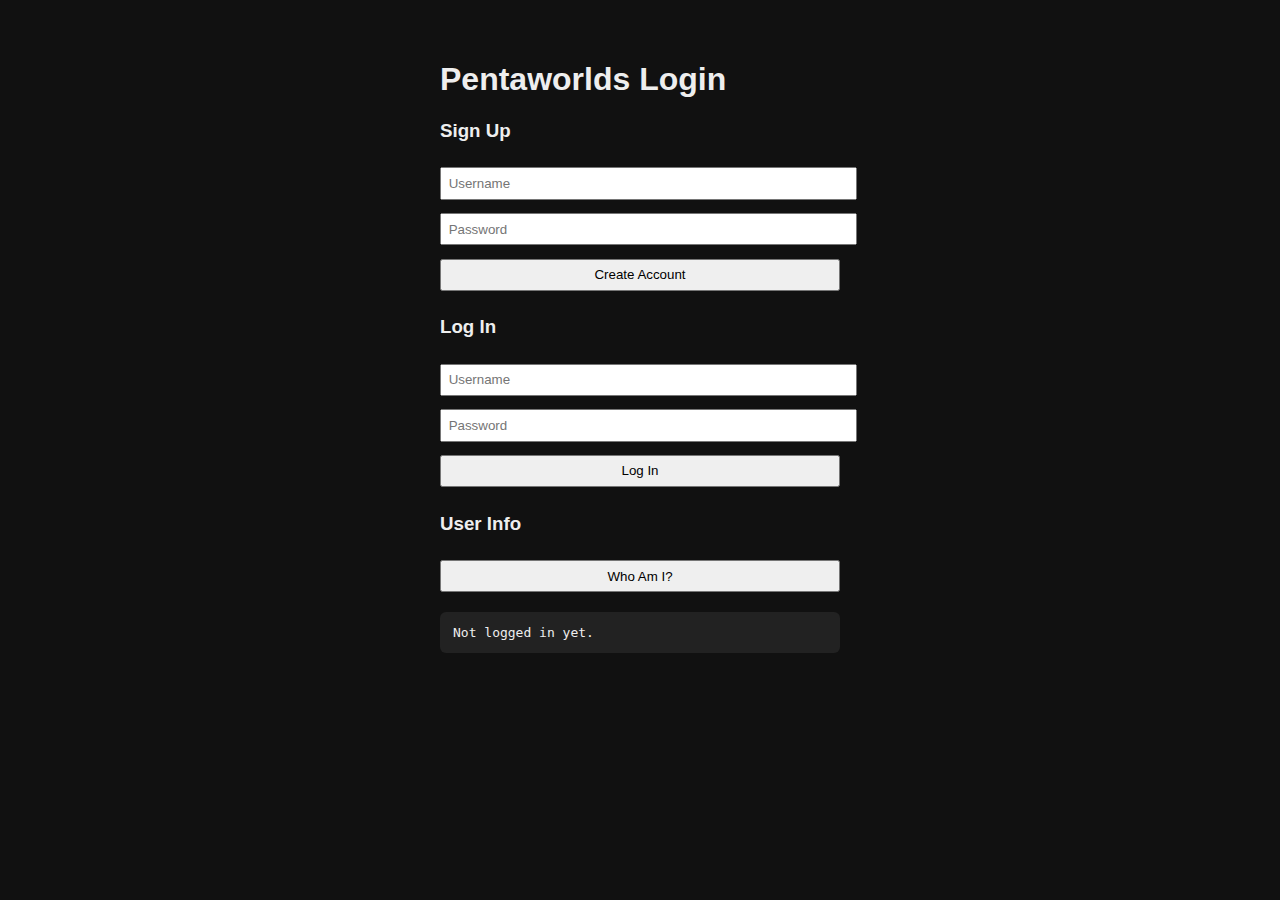
<file: frontend/login.html>
<!DOCTYPE html>
<html lang="en">
<head>
  <meta charset="UTF-8" />
  <meta name="viewport" content="width=device-width, initial-scale=1.0"/>
  <title>Pentaworlds Login</title>
  <style>
    body { font-family: sans-serif; padding: 2em; background: #111; color: #eee; }
    input, button { padding: 0.5em; margin: 0.5em 0; width: 100%; }
    .container { max-width: 400px; margin: auto; }
    .token-box { word-break: break-all; background: #222; padding: 1em; border-radius: 6px; }
  </style>
</head>
<body>
  <div class="container">
    <h1>Pentaworlds Login</h1>

    <h3>Sign Up</h3>
    <input id="signup-username" placeholder="Username" />
    <input id="signup-password" type="password" placeholder="Password" />
    <button onclick="signup()">Create Account</button>

    <h3>Log In</h3>
    <input id="login-username" placeholder="Username" />
    <input id="login-password" type="password" placeholder="Password" />
    <button onclick="login()">Log In</button>

    <h3>User Info</h3>
    <button onclick="getMe()">Who Am I?</button>
    <pre class="token-box" id="me-output">Not logged in yet.</pre>
  </div>

  <script>
    const API_BASE = "https://pentaworlds.onrender.com";

    async function signup() {
      const username = document.getElementById("signup-username").value;
      const password = document.getElementById("signup-password").value;

      const res = await fetch(`${API_BASE}/signup`, {
        method: "POST",
        headers: { "Content-Type": "application/json" },
        body: JSON.stringify({ username, password })
      });

      let data;
        try {
          data = await res.json();
        } catch (e) {
          data = { detail: "Invalid JSON response" };
        }
      alert(res.ok ? "Signup successful!" : data.detail || "Signup failed.");
    }

    async function login() {
      const username = document.getElementById("login-username").value;
      const password = document.getElementById("login-password").value;

      const form = new URLSearchParams();
      form.append("username", username);
      form.append("password", password);

      const res = await fetch(`${API_BASE}/login`, {
        method: "POST",
        headers: { "Content-Type": "application/x-www-form-urlencoded" },
        body: form
      });

      const data = await res.json();
      if (res.ok) {
        localStorage.setItem("token", data.access_token);
        alert("Login successful!");
      } else {
        alert(data.detail || "Login failed.");
      }
    }

    async function getMe() {
      const token = localStorage.getItem("token");
      if (!token) return alert("No token found. Please log in.");

      const res = await fetch(`${API_BASE}/me`, {
        headers: { Authorization: `Bearer ${token}` }
      });

      const data = await res.json();
      document.getElementById("me-output").textContent = res.ok
        ? JSON.stringify(data, null, 2)
        : data.detail || "Failed to fetch user.";
    }
  </script>
</body>
</html>
</file>
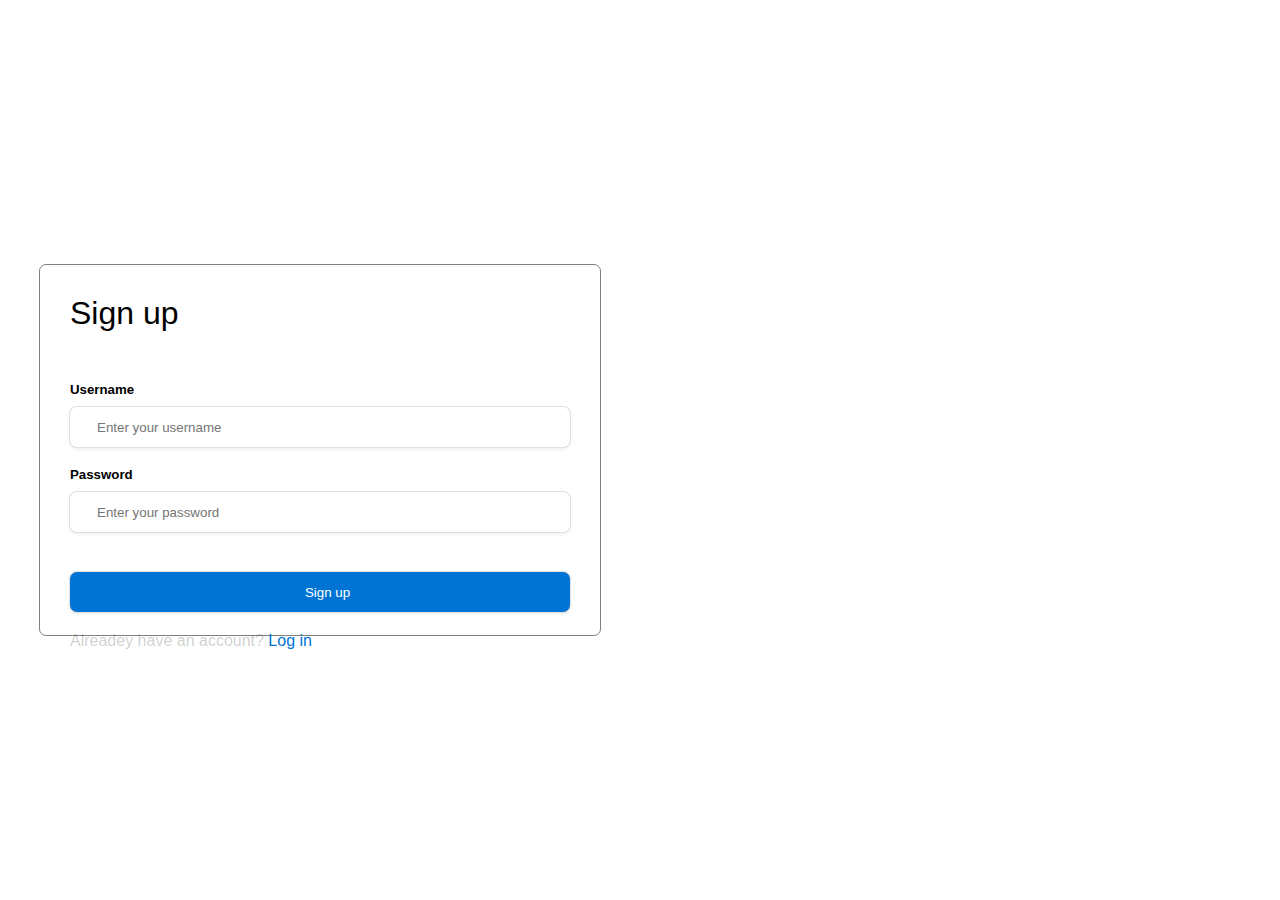
<file: frontend/signup.html>
<!DOCTYPE html>
<html lang="en">
<head>
  <meta charset="UTF-8" />
  <meta name="viewport" content="width=device-width, initial-scale=1.0"/>
  <link rel="stylesheet" href="login.css">
  <title>Pentaworlds Signup</title>
</head>
<body>
  	<div class="img2"></div>

	<div class="content">
		<h1 style="margin-bottom: 50px; font-weight: 400;">Sign up</h1>
		<div class="form">
				<div class="container">
					<h5>Username</h5>
					<input type="text" id="signup-username" name="username" placeholder="Enter your username">
					<h5>Password</h5>
					<div class="password">
						<input type="password" id="signup-password" name="password" placeholder="Enter your password">
					</div>
					<input type="submit" href="index.html" value="Sign up" onclick="signup()">
          <a href="/login" style="text-decoration: none;color: rgb(0, 0, 0, 0.2);">Alreadey have an account? <span style="color:rgb(0, 116, 212)">Log in</span></a>
					</div>
				</div>
		</div>

  <script>
    const API_BASE = "https://pentaworlds.onrender.com";

    async function signup() {
      const username = document.getElementById("signup-username").value;
      const password = document.getElementById("signup-password").value;

      const res = await fetch(`https://pentaworlds.onrender.com/signup`, {
        method: "POST",
        headers: { "Content-Type": "application/json" },
        body: JSON.stringify({ username, password })
      });

      let data;
        try {
          data = await res.json();
        } catch (e) {
          data = { detail: "Invalid JSON response" };
        }
      alert(res.ok ? "Signup successful!" : data.detail || "Signup failed.");
    }

    async function getMe() {
      const token = localStorage.getItem("token");
      if (!token) return alert("No token found. Please log in.");

      const res = await fetch(`${API_BASE}/me`, {
        headers: { Authorization: `Bearer ${token}` }
      });

      const data = await res.json();
      document.getElementById("me-output").textContent = res.ok
        ? JSON.stringify(data, null, 2)
        : data.detail || "Failed to fetch user.";
    }
  </script>
</body>
</html>
</file>
<file: frontend/login.css>
* {
	padding: 0;
	margin: 0;
	font-family: 'Poppins', sans-serif;
	user-select: none;
	box-sizing: border-box;
}

body {
	background: #FFFFFF;
	width: 100vw;
	height: 100vh;
}

.img {
	position: absolute;
	left: 50%;
	width: 50%;
	height: 100%;
	background-image: url("https://images.unsplash.com/photo-1621342261924-3e2f6c9603f5?ixlib=rb-4.0.3&ixid=MnwxMjA3fDB8MHxzZWFyY2h8Nnx8c3F1YXJlJTIwaW1hZ2V8ZW58MHx8MHx8&auto=format&fit=crop&w=1000&q=60");
	filter: blur(0px);
}

.content {
	position: absolute;
	width: 500px;
	height: 310px;
	top: 50%;
	left: 25%;
	transform: translate(-50%, -50%);
	border: 1px solid grey;
	box-sizing: unset;
	padding: 30px;
	border-radius: 7px;
}

input {
	padding: 8px 12px;
	width: 500px;
	height: 40px;
	margin-bottom: 20px;
	outline: none;
	border-radius: 7px;
	border: 0;
	text-indent: 15px;
	box-shadow: 0 0 0 1px #e0e0e0, 0 2px 4px 0 rgb(0 0 0 / 7%), 0 1px 1.5px 0 rgb(0 0 0 / 5%);
	overflow: visible;
}

input:focus {
	box-shadow: 0 0 6px #75b3d7, 0 2px 4px 0 rgb(255 255 255 / 7%), 0 0px 1.5px 0 rgb(255 255 255 / 5%);
}

input[type="submit"] {
	background-color: rgb(0, 116, 212);
	color: rgb(255, 255, 255);
	margin: 20px;
	position: relative;
	left: -20px;
}

form {
	display: flex;
	flex-direction: column;
}

h1,
h5 {
	color: black;
	left: 0;
	margin-bottom: 10px;
}

input[type="checkbox"] {
	width: 15px;
	accent-color: rgb(0, 116, 212);
	height: 15px;
}

input[type="checkbox"]:focus {
	box-shadow: 0 0 6px #75b3d7, 0 2px 4px 0 rgb(255 255 255 / 7%), 0 0px 1.5px 0 rgb(255 255 255 / 5%);
}

.checkbox {
	display: flex;
}

.rembember-me {
	position: relative;
	top: 20%;
	left: 5%;
	transform: translateY(5%);
	font-style: normal;
}

.checkbox-text {
	justify-content: center;
	align-items: center;
}

.login-password {
	position: relative;
	height: 40px;
	border-bottom: 10px;
}
</file>
